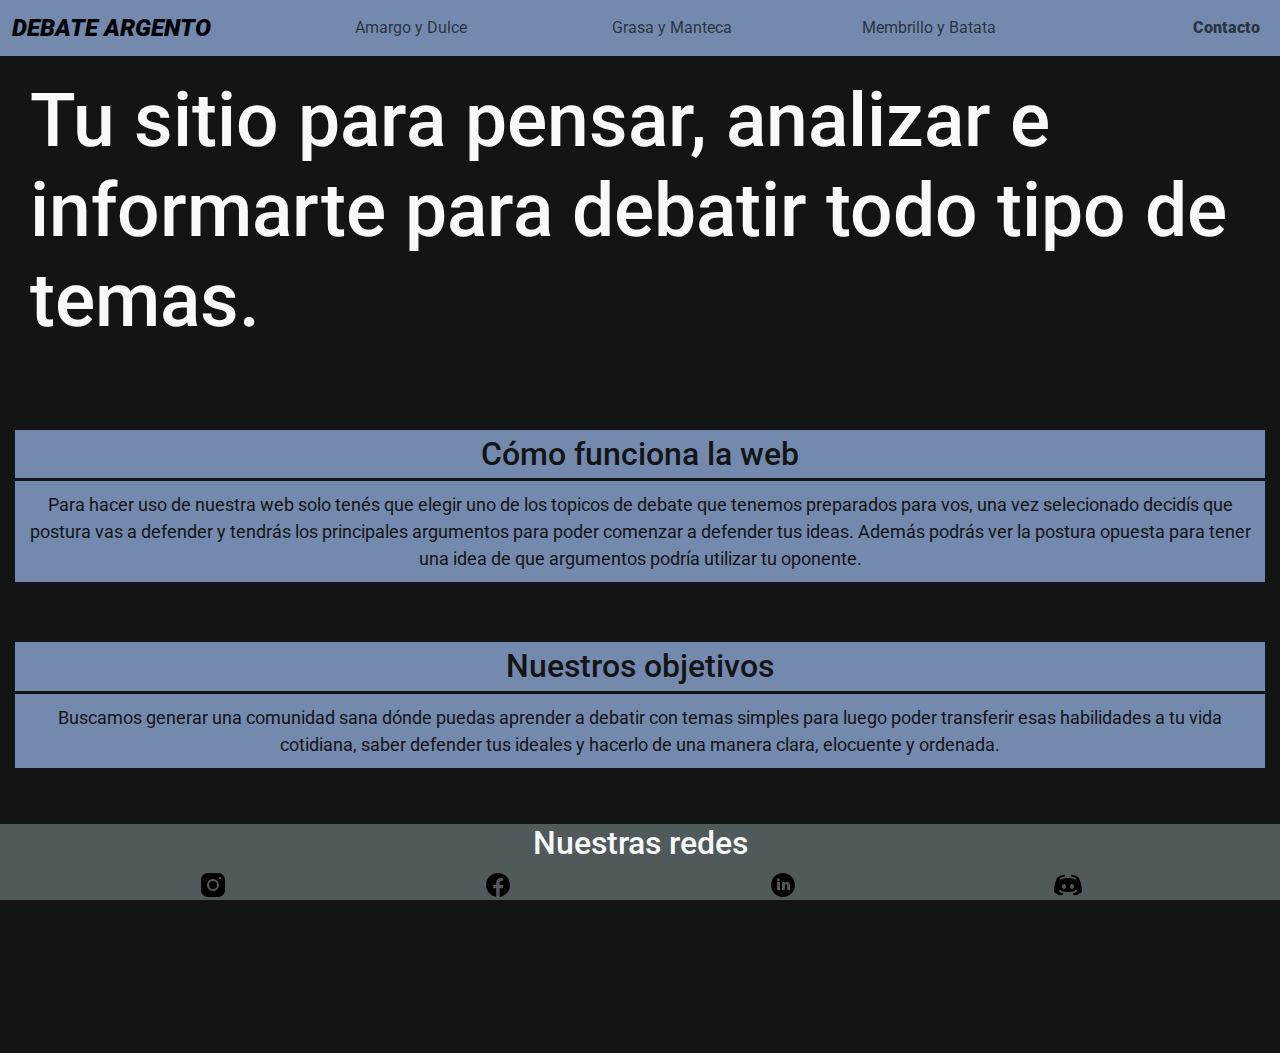
<file: index.html>
<!DOCTYPE html>
<html lang="en">
<head>
    <meta charset="UTF-8">
    <meta http-equiv="X-UA-Compatible" content="IE=edge">
    <meta name="viewport" content="width=device-width, initial-scale=1.0">
    <meta name="description" content="DEBATE ARGENTO es tu sitio para iniciarte en el mundo del debate. Tópicos básicos, introducción a argumentación y una gran comunidad.">
    <meta name="keywords" content="DEBATE, MEMBRILLO, BATATA, AMARGO, DULCE, GRASA, MANTECA">
    <link rel="icon" href="./images/icons8-debate-16.png">
    <link rel="stylesheet" href="https://cdn.jsdelivr.net/npm/bootstrap@5.3.0-alpha1/dist/css/bootstrap.min.css">
    <link href="https://unpkg.com/aos@2.3.1/dist/aos.css" rel="stylesheet">
    <link rel="stylesheet" href="./css/styles.css">
    <title>DEBATE ARGENTO</title>
</head>
<body>
    <header>
        <nav class="navbar navbar-expand-lg fixed-top">
            <div class="container-fluid">
                <a class="navbar-brand active" href="./index.html"><h4>DEBATE ARGENTO</h4></a>
                <button name="menu" class="navbar-toggler" type="button" data-bs-toggle="collapse" data-bs-target="#navbarNavAltMarkup" aria-controls="navbarNavAltMarkup" aria-expanded="false" aria-label="Toggle navigation">
                    <span class="navbar-toggler-icon"></span>
                </button>
                <div class="collapse navbar-collapse" id="navbarNavAltMarkup">
                    <div class="navbar-nav">
                        <a class="nav-link" href="./sections/amargo_dulce.html">Amargo y Dulce</a>
                        <a class="nav-link" href="./sections/grasa_manteca.html">Grasa y Manteca</a>
                        <a class="nav-link" href="./sections/membrillo_batata.html">Membrillo y Batata</a>
                        <a class="nav-link textoContacto" href="./sections/contact.html">Contacto</a>
                    </div>
                </div>
            </div>
        </nav>
        <nav class="navbar fixed-top pantallaChica">
            <div class="container-fluid">
                <a class="navbar-brand" href="#"><h4>DEBATE ARGENTO</h4></a>
                <button name="menu" class="navbar-toggler" type="button" data-bs-toggle="offcanvas" data-bs-target="#offcanvasNavbar" aria-controls="offcanvasNavbar">
                <span class="navbar-toggler-icon"></span>
                </button>
                <div class="offcanvas offcanvas-end" tabindex="-1" id="offcanvasNavbar" aria-labelledby="offcanvasNavbarLabel">
                <div class="offcanvas-header">
                    <h5 class="offcanvas-title" id="offcanvasNavbarLabel">DEBATE ARGENTO</h5>
                    <button type="button" class="btn-close" data-bs-dismiss="offcanvas" aria-label="Close"></button>
                </div>
                <div class="offcanvas-body">
                    <ul class="navbar-nav justify-content-end flex-grow-1 pe-3">
                        <li class="nav-item">
                            <a class="nav-link" href="./index.html">Inicio</a>
                        </li>
                        <li class="nav-item">
                            <a class="nav-link" href="./sections/contact.html">Contacto</a>
                        </li>
                        <li class="nav-item dropdown">
                            <a class="nav-link dropdown-toggle" href="#" role="button" data-bs-toggle="dropdown" aria-expanded="false">
                        Debates
                            </a>
                        <ul class="dropdown-menu">
                            <li><a class="dropdown-item" href="./sections/amargo_dulce.html">Amargo y Dulce</a></li>
                            <li><a class="dropdown-item" href="./sections/membrillo_batata.html">Membrillo y Batata</a></li>
                            <li><a class="dropdown-item" href="./sections/grasa_manteca.html">Grasa y Manteca</a></li>
                        </ul>
                        </li>
                    </ul>
                </div>
                </div>
            </div>
        </nav>
    </header>

    <main>
        <section>
        <h1>Tu sitio para pensar, analizar e informarte para debatir todo tipo de temas.</h1>
        
            <h3 data-aos="fade-up">Cómo funciona la web</h3>
            <p data-aos="fade-up">Para hacer uso de nuestra web solo tenés que elegir uno de los topicos de debate que tenemos preparados para vos, una vez selecionado decidís que postura vas a defender y tendrás los principales argumentos para poder comenzar a defender tus ideas. Además podrás ver la postura opuesta para tener una idea de que argumentos podría utilizar tu oponente.</p>
            <h3 data-aos="fade-up">Nuestros objetivos</h3>
            <p data-aos="fade-up">Buscamos generar una comunidad sana dónde puedas aprender a debatir con temas simples para luego poder transferir esas habilidades a tu vida cotidiana, saber defender tus ideales y hacerlo de una manera clara, elocuente y ordenada.</p>
            <h3 data-aos="fade-up">Tips para debate</h3>
            <p data-aos="fade-up">Te recomendamos que para comenzar prepares tus puntos a defender, tengas una idea introductoria para presentar tu caso y no tengas miedo de parar un minuto a pensar una respuesta. Lo importante es procesar la información.</p>

        </section>

    </main>

    <footer class="fixed-bottom">
        <h2>Nuestras redes</h2>
        <div class="container text-center">
            <div class="row">
                <div class="col-3"><a href="https://www.instagram.com/"
                    target="_blank"><img src="./images/icons8-instagram.svg" alt="Instagram"></a></div>
                <div class="col-3"><a href="https://www.facebook.com/"
                    target="_blank"><img src="./images/icons8-facebook.svg" alt="Facebook"></a></div>
                <div class="col-3"><a href="https://www.linkedin.com/"
                    target="_blank"><img src="./images/icons8-linkedin-circled.svg" alt="LinkedIn"></a></div>
                <div class="col-3"><a href="https://discord.com/"
                    target="_blank"><img src="./images/icons8-discord.svg" alt="Discord"></a></div>
            </div>
    </footer>
    <script src="https://cdn.jsdelivr.net/npm/bootstrap@5.3.0-alpha1/dist/js/bootstrap.bundle.min.js" integrity="sha384-w76AqPfDkMBDXo30jS1Sgez6pr3x5MlQ1ZAGC+nuZB+EYdgRZgiwxhTBTkF7CXvN" crossorigin="anonymous"></script>
    <script src="https://unpkg.com/aos@2.3.1/dist/aos.js"></script>
    <script>
        AOS.init();
    </script>
</body>
</html>
</file>
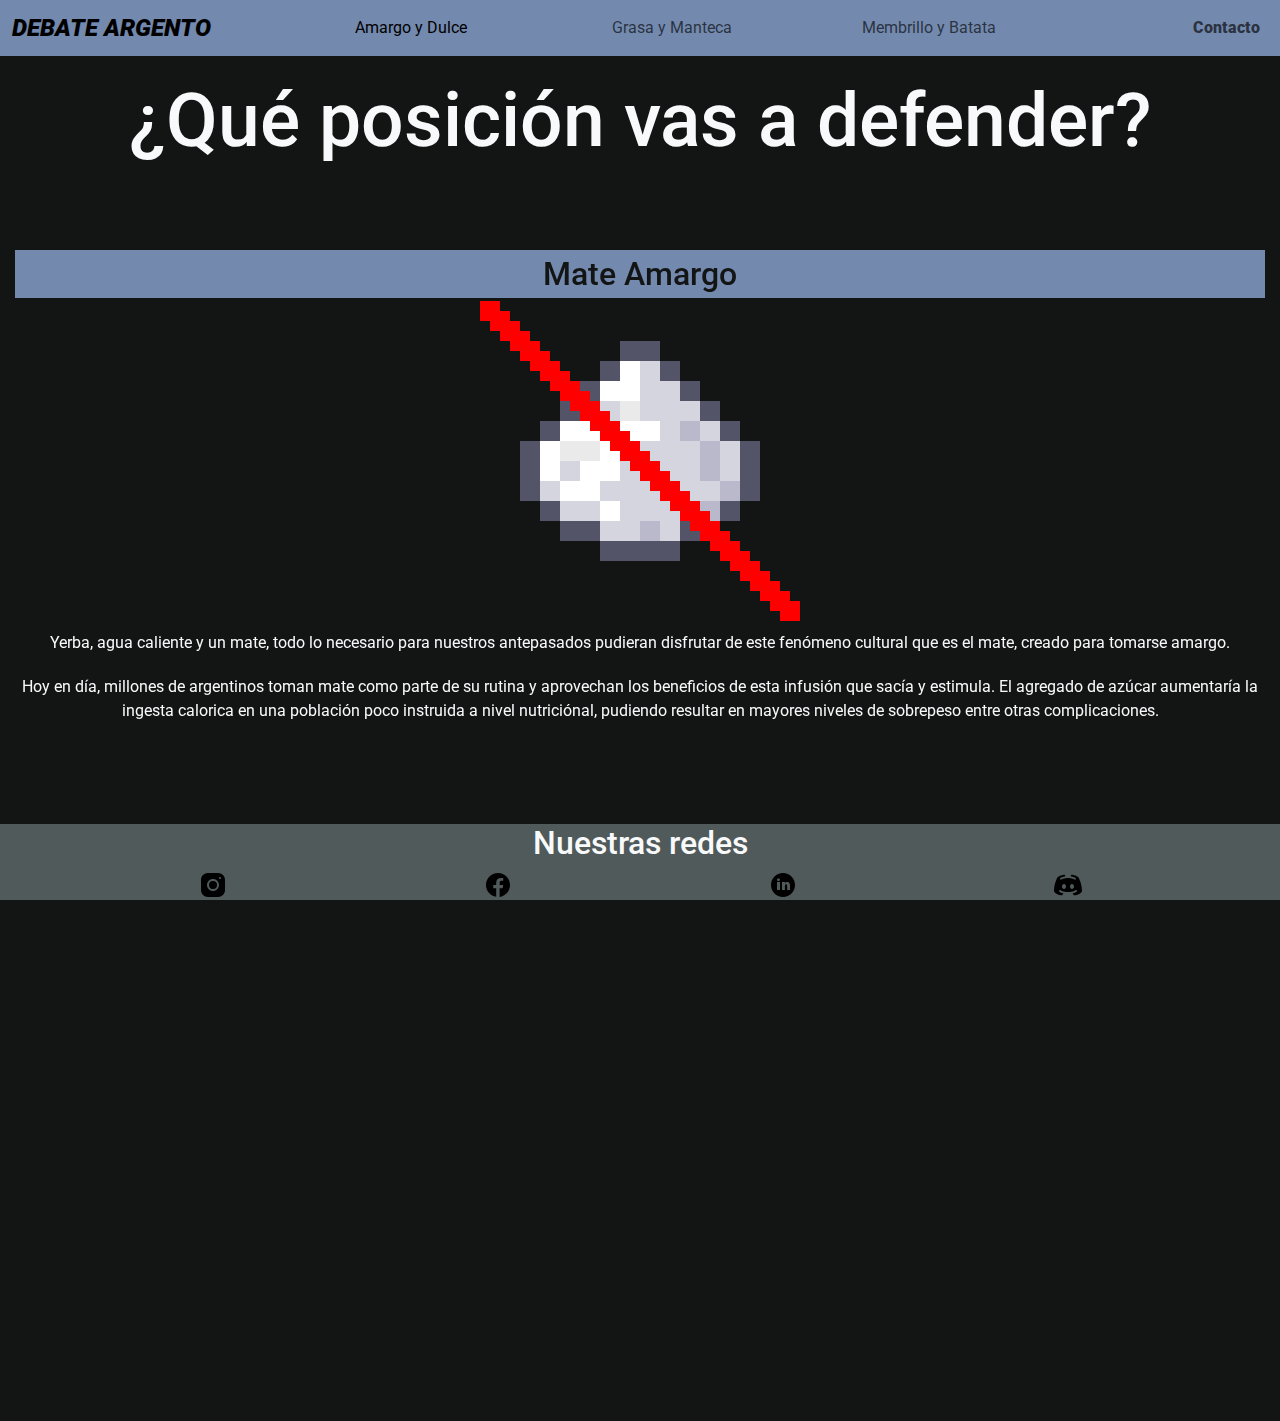
<file: sections/amargo_dulce.html>
<!DOCTYPE html>
<html lang="en">
<head>
    <meta charset="UTF-8">
    <meta http-equiv="X-UA-Compatible" content="IE=edge">
    <meta name="viewport" content="width=device-width, initial-scale=1.0">
    <meta name="description" content="DEBATE ARGENTO te ofrece puntos de vista en este acalorado debate.">
    <meta name="keywords" content="DEBATE, MEMBRILLO, BATATA, AMARGO, DULCE, GRASA, MANTECA">
    <link rel="icon" href="../images/icons8-debate-16.png">
    <link rel="stylesheet" href="https://cdn.jsdelivr.net/npm/bootstrap@5.3.0-alpha1/dist/css/bootstrap.min.css">
    <link rel="stylesheet" href="../css/styles.css">
    <link href="https://unpkg.com/aos@2.3.1/dist/aos.css" rel="stylesheet">
    <title>DEBATES | Amargo y Dulce</title>
</head>
<body>
    <header>
        <nav class="navbar navbar-expand-lg fixed-top">
            <div class="container-fluid">
                <a class="navbar-brand" href="../index.html"><h4>DEBATE ARGENTO</h4></a>
                <button name="menu" class="navbar-toggler" type="button" data-bs-toggle="collapse" data-bs-target="#navbarNavAltMarkup" aria-controls="navbarNavAltMarkup" aria-expanded="false" aria-label="Toggle navigation">
                <span class="navbar-toggler-icon"></span>
                </button>
                <div class="collapse navbar-collapse" id="navbarNavAltMarkup">
                    <div class="navbar-nav">
                        <a class="nav-link active" href="./amargo_dulce.html">Amargo y Dulce</a>
                        <a class="nav-link" href="./grasa_manteca.html">Grasa y Manteca</a>
                        <a class="nav-link" href="./membrillo_batata.html">Membrillo y Batata</a>
                        <a class="nav-link textoContacto" href="./contact.html">Contacto</a>
                    </div>
                </div>
            </div>
        </nav>
        <nav class="navbar fixed-top pantallaChica">
            <div class="container-fluid">
                <a class="navbar-brand" href="#"><h4>DEBATE ARGENTO</h4></a>
                <button name="menu" class="navbar-toggler" type="button" data-bs-toggle="offcanvas" data-bs-target="#offcanvasNavbar" aria-controls="offcanvasNavbar">
                <span class="navbar-toggler-icon"></span>
                </button>
                <div class="offcanvas offcanvas-end" tabindex="-1" id="offcanvasNavbar" aria-labelledby="offcanvasNavbarLabel">
                <div class="offcanvas-header">
                    <h5 class="offcanvas-title" id="offcanvasNavbarLabel">DEBATE ARGENTO</h5>
                    <button type="button" class="btn-close" data-bs-dismiss="offcanvas" aria-label="Close"></button>
                </div>
                <div class="offcanvas-body">
                    <ul class="navbar-nav justify-content-end flex-grow-1 pe-3">
                    <li class="nav-item">
                        <a class="nav-link" href="../index.html">Inicio</a>
                    </li>
                    <li class="nav-item">
                        <a class="nav-link" href="./contact.html">Contacto</a>
                    </li>
                    <li class="nav-item dropdown">
                        <a class="nav-link dropdown-toggle" href="#" role="button" data-bs-toggle="dropdown" aria-expanded="false">
                        Debates
                        </a>
                        <ul class="dropdown-menu">
                            <li><a class="dropdown-item" href="./amargo_dulce.html">Amargo y Dulce</a></li>
                            <li><a class="dropdown-item" href="./membrillo_batata.html">Membrillo y Batata</a></li>
                            <li><a class="dropdown-item" href="./grasa_manteca.html">Grasa y Manteca</a></li>
                        </ul>
                    </li>
                    </ul>
                </div>
                </div>
            </div>
            </nav>
    </header>

    <main>
        <h1>¿Qué posición vas a defender?</h1>
        <section class="seccionDebate">
            <div class="primeraPosicion" data-aos="fade-up">
                <h3>Mate Amargo</h3>
                <img src="../images/no_azucar.png" alt="Foto mate amargo.">
                    <ul>
                        <li>Yerba, agua caliente y un mate, todo lo necesario para nuestros antepasados pudieran disfrutar de este fenómeno cultural que es el mate, creado para tomarse amargo.</li>
                        <li>Hoy en día, millones de argentinos toman mate como parte de su rutina y aprovechan los beneficios de esta infusión que sacía y estimula. El agregado de azúcar aumentaría la ingesta calorica en una población poco instruida a nivel nutriciónal, pudiendo resultar en mayores niveles de sobrepeso entre otras complicaciones.</li>
                    </ul>
            </div>
            <div class="segundaPosicion" data-aos="fade-up">
                <h3>Mate Dulce</h3>
                <img src="../images/azucar.png" alt="Foto mate dulce.">
                    <ul>
                        <li>No hay que pasar por un proceso de acostumbramiento, cosa que puede suceder en el caso del nate amargo a causa de su fuerte sabor.</li>
                        <li>El mate cumple un rol social en nuestra cultura y compartirlo con otras personas es muy común. La mayoría de argentinos prefieren el mate dulce por lo que tomarlo de esta manera hará que nuestra ronda de mate tenga una mayor cantidad de gente disfrutando.</li>
                        <li>Para aquellos que encuentran el sabor del mate amargo muy fuerte, tomar mate dulce les permite aprovechar sus beneficios.</li>
                    </ul>
            </div>
        </section>
    </main>

    <footer class="fixed-bottom">
        <h2>Nuestras redes</h2>
        <div class="container text-center">
            <div class="row">
                <div class="col-3"><a href="https://www.instagram.com/"
                    target="_blank"><img src="../images/icons8-instagram.svg" alt="Instagram"></a></div>
                <div class="col-3"><a href="https://www.facebook.com/"
                    target="_blank"><img src="../images/icons8-facebook.svg" alt="Facebook"></a></div>
                <div class="col-3"><a href="https://www.linkedin.com/"
                    target="_blank"><img src="../images/icons8-linkedin-circled.svg" alt="LinkedIn"></a></div>
                <div class="col-3"><a href="https://discord.com/"
                    target="_blank"><img src="../images/icons8-discord.svg" alt="Discord"></a></div>
            </div>
    </footer>

    <script src="https://cdn.jsdelivr.net/npm/bootstrap@5.3.0-alpha1/dist/js/bootstrap.bundle.min.js" integrity="sha384-w76AqPfDkMBDXo30jS1Sgez6pr3x5MlQ1ZAGC+nuZB+EYdgRZgiwxhTBTkF7CXvN" crossorigin="anonymous"></script>
    <script src="https://unpkg.com/aos@2.3.1/dist/aos.js"></script>
    <script>
        AOS.init();
    </script>
    </body>
</html>
</file>
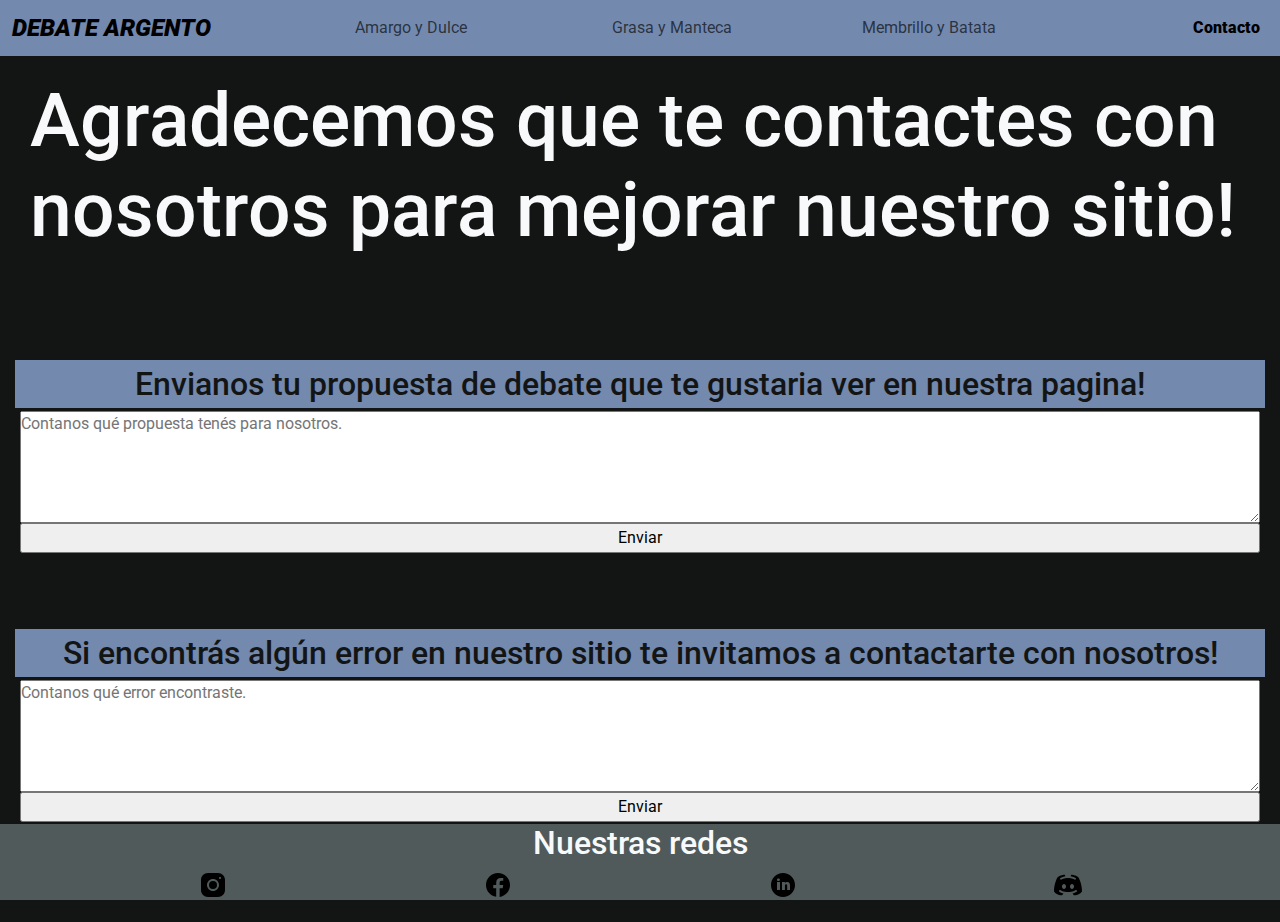
<file: sections/contact.html>
<!DOCTYPE html>
<html lang="en">
<head>
    <meta charset="UTF-8">
    <meta http-equiv="X-UA-Compatible" content="IE=edge">
    <meta name="viewport" content="width=device-width, initial-scale=1.0">
    <meta name="description" content="DEBATE ARGENTO está abierto a critivas de usuarios y recomendaciones. Ayudanos a mejorar!">
    <meta name="keywords" content="DEBATE, MEMBRILLO, BATATA, AMARGO, DULCE, GRASA, MANTECA, CONTACTO">
    <link rel="icon" href="../images/icons8-debate-16.png">
    <link rel="stylesheet" href="https://cdn.jsdelivr.net/npm/bootstrap@5.3.0-alpha1/dist/css/bootstrap.min.css">
    <link rel="stylesheet" href="../css/styles.css">
    <title>Contacto</title>
</head>
<body>
    <header>
        <nav class="navbar navbar-expand-lg fixed-top">
            <div class="container-fluid">
                <a class="navbar-brand" href="../index.html"><h4>DEBATE ARGENTO</h4></a>
                <button name="menu" class="navbar-toggler" type="button" data-bs-toggle="collapse" data-bs-target="#navbarNavAltMarkup" aria-controls="navbarNavAltMarkup" aria-expanded="false" aria-label="Toggle navigation">
                <span class="navbar-toggler-icon"></span>
                </button>
                <div class="collapse navbar-collapse" id="navbarNavAltMarkup">
                    <div class="navbar-nav">
                        <a class="nav-link" href="./amargo_dulce.html">Amargo y Dulce</a>
                        <a class="nav-link" href="./grasa_manteca.html">Grasa y Manteca</a>
                        <a class="nav-link" href="./membrillo_batata.html">Membrillo y Batata</a>
                        <a class="nav-link textoContacto active" href="./contact.html">Contacto</a>
                    </div>
                </div>
            </div>
        </nav>
        <nav class="navbar fixed-top pantallaChica">
            <div class="container-fluid">
                <a class="navbar-brand" href="#"><h4>DEBATE ARGENTO</h4></a>
                <button name="menu" class="navbar-toggler" type="button" data-bs-toggle="offcanvas" data-bs-target="#offcanvasNavbar" aria-controls="offcanvasNavbar">
                <span class="navbar-toggler-icon"></span>
                </button>
                <div class="offcanvas offcanvas-end" tabindex="-1" id="offcanvasNavbar" aria-labelledby="offcanvasNavbarLabel">
                <div class="offcanvas-header">
                    <h5 class="offcanvas-title" id="offcanvasNavbarLabel">DEBATE ARGENTO</h5>
                    <button type="button" class="btn-close" data-bs-dismiss="offcanvas" aria-label="Close"></button>
                </div>
                <div class="offcanvas-body">
                    <ul class="navbar-nav justify-content-end flex-grow-1 pe-3">
                    <li class="nav-item">
                        <a class="nav-link" href="../index.html">Inicio</a>
                    </li>
                    <li class="nav-item">
                        <a class="nav-link" href="./contact.html">Contacto</a>
                    </li>
                    <li class="nav-item dropdown">
                        <a class="nav-link dropdown-toggle" href="#" role="button" data-bs-toggle="dropdown" aria-expanded="false">
                        Debates
                        </a>
                        <ul class="dropdown-menu">
                            <li><a class="dropdown-item" href="./amargo_dulce.html">Amargo y Dulce</a></li>
                            <li><a class="dropdown-item" href="./membrillo_batata.html">Membrillo y Batata</a></li>
                            <li><a class="dropdown-item" href="./grasa_manteca.html">Grasa y Manteca</a></li>
                        </ul>
                    </li>
                    </ul>
                </div>
                </div>
            </div>
            </nav>
    </header>
    
    <main>
        <section>
            <h1>Agradecemos que te contactes con nosotros para mejorar nuestro sitio!</h1>
            <form action="">
                <div class="contacto">
                    <label for="propuesta"><h3>Envianos tu propuesta de debate que te gustaria ver en nuestra pagina!</h3></label>
                    <textarea name="propuesta" id="propuesta" placeholder="Contanos qué propuesta tenés para nosotros."></textarea>
                    <input type="submit" value="Enviar">
                </div>
                <div class="contacto">
                    <label for="error"><h3>Si encontrás algún error en nuestro sitio te invitamos a contactarte con nosotros!</h3></label>
                    <textarea name="error" id="error" placeholder="Contanos qué error encontraste."></textarea>
                    <input type="submit" value="Enviar">
                </div>
            </form>
        </section>

        
        
    </main>


    <footer class="fixed-bottom">
        <h2>Nuestras redes</h2>
        <div class="container text-center">
            <div class="row">
                <div class="col-3"><a href="https://www.instagram.com/"
                    target="_blank"><img src="../images/icons8-instagram.svg" alt="Instagram"></a></div>
                <div class="col-3"><a href="https://www.facebook.com/"
                    target="_blank"><img src="../images/icons8-facebook.svg" alt="Facebook"></a></div>
                <div class="col-3"><a href="https://www.linkedin.com/"
                    target="_blank"><img src="../images/icons8-linkedin-circled.svg" alt="LinkedIn"></a></div>
                <div class="col-3"><a href="https://discord.com/"
                    target="_blank"><img src="../images/icons8-discord.svg" alt="Discord"></a></div>
            </div>
    </footer>
    <script src="https://cdn.jsdelivr.net/npm/bootstrap@5.3.0-alpha1/dist/js/bootstrap.bundle.min.js" integrity="sha384-w76AqPfDkMBDXo30jS1Sgez6pr3x5MlQ1ZAGC+nuZB+EYdgRZgiwxhTBTkF7CXvN" crossorigin="anonymous"></script>
</body>
</html>
</file>
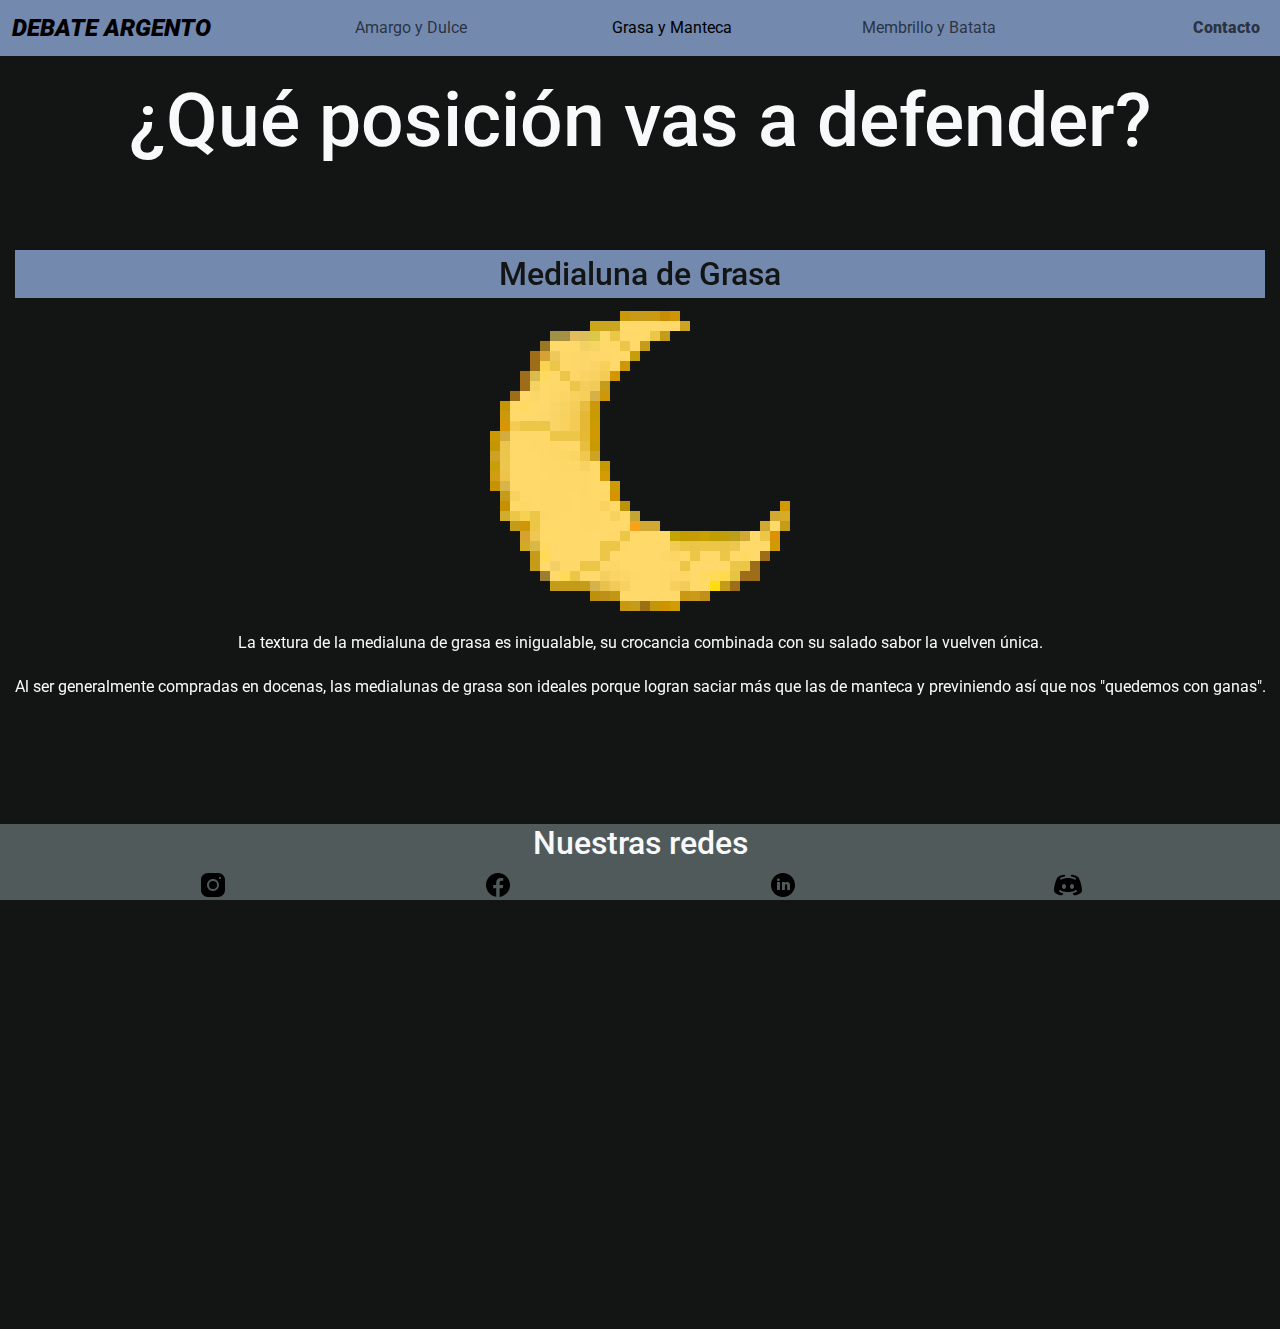
<file: sections/grasa_manteca.html>
<!DOCTYPE html>
<html lang="en">
<head>
    <meta charset="UTF-8">
    <meta http-equiv="X-UA-Compatible" content="IE=edge">
    <meta name="viewport" content="width=device-width, initial-scale=1.0">
    <meta name="description" content="DEBATE ARGENTO te ofrece puntos de vista en este acalorado debate.">
    <meta name="keywords" content="DEBATE, MEMBRILLO, BATATA, AMARGO, DULCE, GRASA, MANTECA">
    <link rel="icon" href="../images/icons8-debate-16.png">
    <link rel="stylesheet" href="https://cdn.jsdelivr.net/npm/bootstrap@5.3.0-alpha1/dist/css/bootstrap.min.css">
    <link rel="stylesheet" href="../css/styles.css">
    <link href="https://unpkg.com/aos@2.3.1/dist/aos.css" rel="stylesheet">
    <title>DEBATES | Grasa y Manteca</title>
</head>
<body>
    <header>
        <nav class="navbar navbar-expand-lg fixed-top">
            <div class="container-fluid">
                <a class="navbar-brand" href="../index.html"><h4>DEBATE ARGENTO</h4></a>
                <button name="menu" class="navbar-toggler" type="button" data-bs-toggle="collapse" data-bs-target="#navbarNavAltMarkup" aria-controls="navbarNavAltMarkup" aria-expanded="false" aria-label="Toggle navigation">
                <span class="navbar-toggler-icon"></span>
                </button>
                <div class="collapse navbar-collapse" id="navbarNavAltMarkup">
                    <div class="navbar-nav">
                        <a class="nav-link" href="./amargo_dulce.html">Amargo y Dulce</a>
                        <a class="nav-link active" href="./grasa_manteca.html">Grasa y Manteca</a>
                        <a class="nav-link" href="./membrillo_batata.html">Membrillo y Batata</a>
                        <a class="nav-link textoContacto" href="./contact.html">Contacto</a>
                    </div>
                </div>
            </div>
        </nav>
        <nav class="navbar fixed-top pantallaChica">
            <div class="container-fluid">
                <a class="navbar-brand" href="#"><h4>DEBATE ARGENTO</h4></a>
                <button name="menu" class="navbar-toggler" type="button" data-bs-toggle="offcanvas" data-bs-target="#offcanvasNavbar" aria-controls="offcanvasNavbar">
                <span class="navbar-toggler-icon"></span>
                </button>
                <div class="offcanvas offcanvas-end" tabindex="-1" id="offcanvasNavbar" aria-labelledby="offcanvasNavbarLabel">
                <div class="offcanvas-header">
                    <h5 class="offcanvas-title" id="offcanvasNavbarLabel">DEBATE ARGENTO</h5>
                    <button type="button" class="btn-close" data-bs-dismiss="offcanvas" aria-label="Close"></button>
                </div>
                <div class="offcanvas-body">
                    <ul class="navbar-nav justify-content-end flex-grow-1 pe-3">
                    <li class="nav-item">
                        <a class="nav-link" href="../index.html">Inicio</a>
                    </li>
                    <li class="nav-item">
                        <a class="nav-link" href="./contact.html">Contacto</a>
                    </li>
                    <li class="nav-item dropdown">
                        <a class="nav-link dropdown-toggle" href="#" role="button" data-bs-toggle="dropdown" aria-expanded="false">
                        Debates
                        </a>
                        <ul class="dropdown-menu">
                            <li><a class="dropdown-item" href="./amargo_dulce.html">Amargo y Dulce</a></li>
                            <li><a class="dropdown-item" href="./membrillo_batata.html">Membrillo y Batata</a></li>
                            <li><a class="dropdown-item" href="./grasa_manteca.html">Grasa y Manteca</a></li>
                        </ul>
                    </li>
                    </ul>
                </div>
                </div>
            </div>
            </nav>
    </header>

    <main>
        <h1>¿Qué posición vas a defender?</h1>
        <section class="seccionDebate">
            <div class="primeraPosicion" data-aos="fade-up">
                <h3>Medialuna de Grasa</h3>
                <img src="../images/medialuna_grasa.png" alt="Foto medialuna grasa.">
                    <ul>
                        <li>La textura de la medialuna de grasa es inigualable, su crocancia combinada con su salado sabor la vuelven única.</li>
                        <li>Al ser generalmente compradas en docenas, las medialunas de grasa son ideales porque logran saciar más que las de manteca y previniendo así que nos "quedemos con ganas".</li>
                    </ul>
            </div>
            <div class="segundaPosicion" data-aos="fade-up">
                <h3>Medialuna de Manteca</h3>
                <img src="../images/medialuna_manteca.png" alt="Foto medialuna manteca.">
                    <ul>
                        <li>Su textura esponjosa y aireada le proporciona una liviandad que permite comer a gusto hasta saciarse.</li>
                        <li>El misticismo de la medialuna sólo puede ser igualado por el famoso sanguche de medialuna. Una medialuna de manteca rellena de jamón y queso generalmente caliente.</li>
                    </ul>
            </div>
        </section>
    </main>

    <footer class="fixed-bottom">
        <h2>Nuestras redes</h2>
        <div class="container text-center">
            <div class="row">
                <div class="col-3"><a href="https://www.instagram.com/"
                    target="_blank"><img src="../images/icons8-instagram.svg" alt="Instagram"></a></div>
                <div class="col-3"><a href="https://www.facebook.com/"
                    target="_blank"><img src="../images/icons8-facebook.svg" alt="Facebook"></a></div>
                <div class="col-3"><a href="https://www.linkedin.com/"
                    target="_blank"><img src="../images/icons8-linkedin-circled.svg" alt="LinkedIn"></a></div>
                <div class="col-3"><a href="https://discord.com/"
                    target="_blank"><img src="../images/icons8-discord.svg" alt="Discord"></a></div>
            </div>
    </footer>

    <script src="https://cdn.jsdelivr.net/npm/bootstrap@5.3.0-alpha1/dist/js/bootstrap.bundle.min.js" integrity="sha384-w76AqPfDkMBDXo30jS1Sgez6pr3x5MlQ1ZAGC+nuZB+EYdgRZgiwxhTBTkF7CXvN" crossorigin="anonymous"></script>
    <script src="https://unpkg.com/aos@2.3.1/dist/aos.js"></script>
    <script>
        AOS.init();
    </script>
    </body>
</html>
</file>
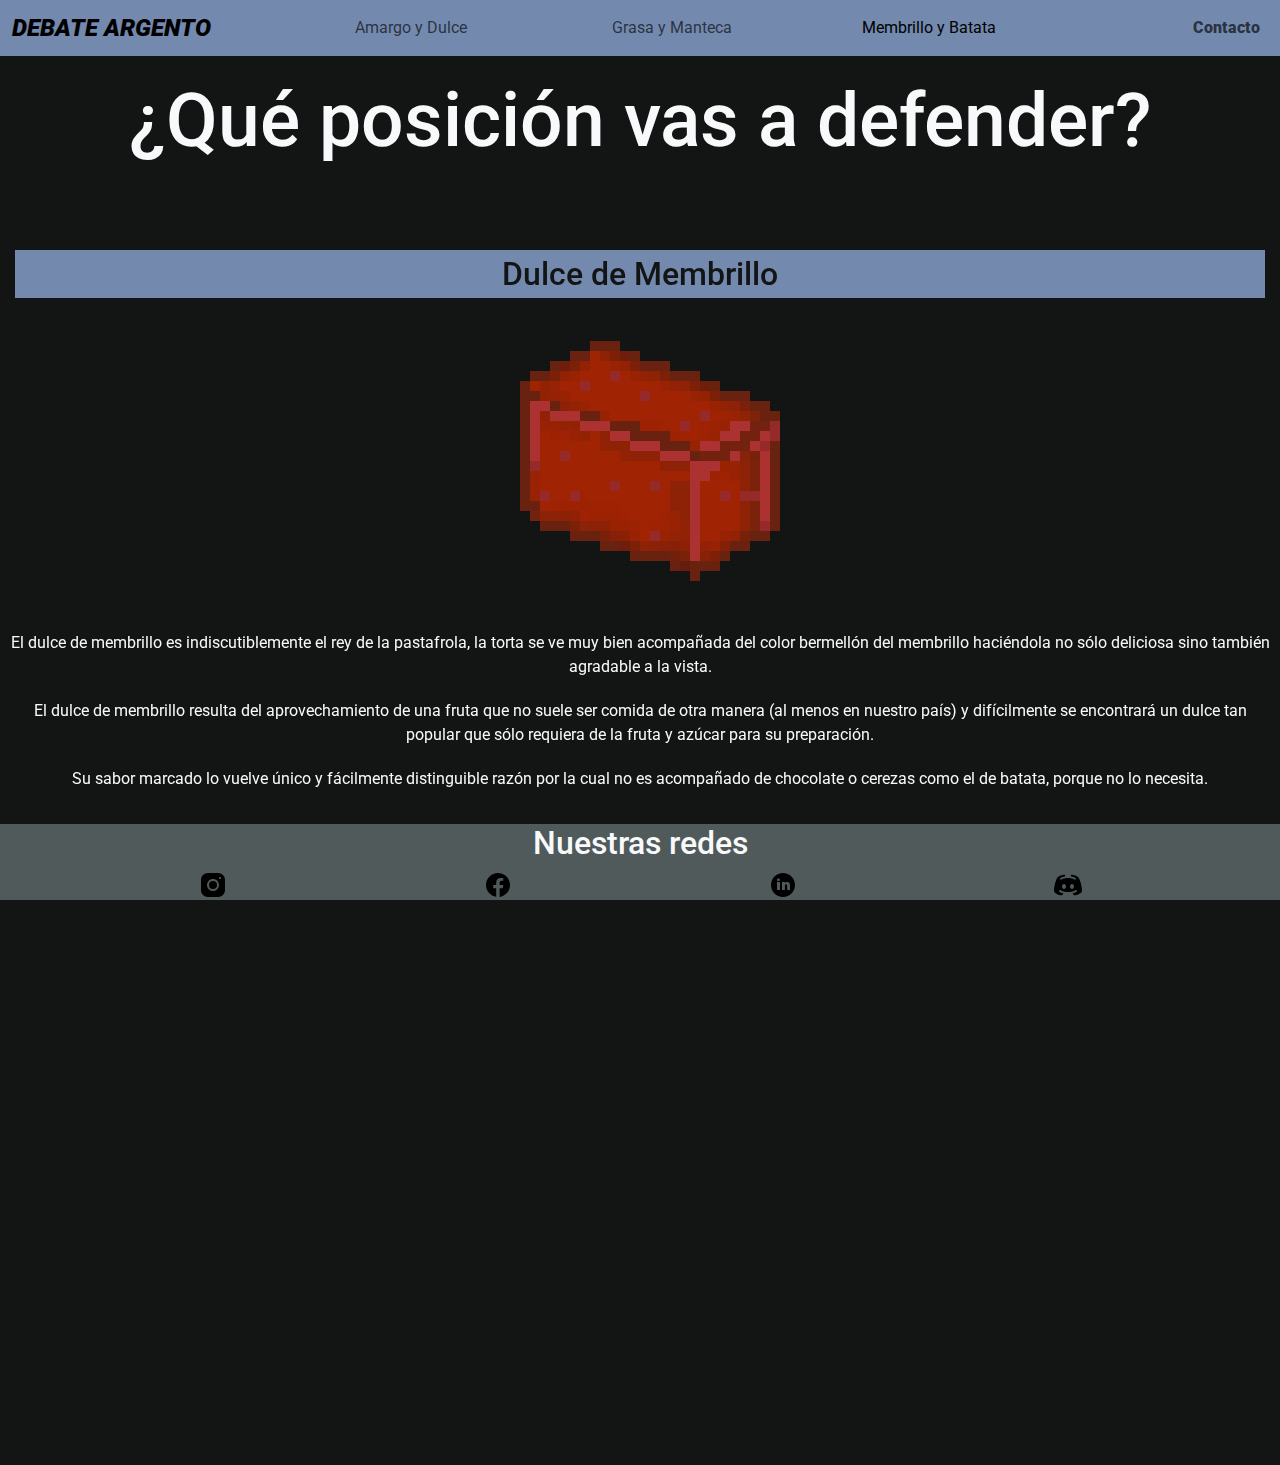
<file: sections/membrillo_batata.html>
<!DOCTYPE html>
<html lang="en">
<head>
    <meta charset="UTF-8">
    <meta http-equiv="X-UA-Compatible" content="IE=edge">
    <meta name="viewport" content="width=device-width, initial-scale=1.0">
    <meta name="description" content="DEBATE ARGENTO te ofrece puntos de vista en este acalorado debate.">
    <meta name="keywords" content="DEBATE, MEMBRILLO, BATATA, AMARGO, DULCE, GRASA, MANTECA">
    <link rel="icon" href="../images/icons8-debate-16.png">
    <link rel="stylesheet" href="https://cdn.jsdelivr.net/npm/bootstrap@5.3.0-alpha1/dist/css/bootstrap.min.css">
    <link rel="stylesheet" href="../css/styles.css">
    <link href="https://unpkg.com/aos@2.3.1/dist/aos.css" rel="stylesheet">
    <title>DEBATES | Membrillo y Batata</title>
</head>


<body>

    <header>
        <nav class="navbar navbar-expand-lg fixed-top">
            <div class="container-fluid">
                <a class="navbar-brand" href="../index.html"><h4>DEBATE ARGENTO</h4></a>
                <button name="menu" class="navbar-toggler" type="button" data-bs-toggle="collapse" data-bs-target="#navbarNavAltMarkup" aria-controls="navbarNavAltMarkup" aria-expanded="false" aria-label="Toggle navigation">
                    <span class="navbar-toggler-icon"></span>
                </button>
                <div class="collapse navbar-collapse" id="navbarNavAltMarkup">
                    <div class="navbar-nav">
                        <a class="nav-link" href="./amargo_dulce.html">Amargo y Dulce</a>
                        <a class="nav-link" href="./grasa_manteca.html">Grasa y Manteca</a>
                        <a class="nav-link active" href="./membrillo_batata.html">Membrillo y Batata</a>
                        <a class="nav-link textoContacto" href="./contact.html">Contacto</a>
                    </div>
                </div>
            </div>
        </nav>
        <nav class="navbar fixed-top pantallaChica">
            <div class="container-fluid">
                <a class="navbar-brand" href="#"><h4>DEBATE ARGENTO</h4></a>
                <button name="menu" class="navbar-toggler" type="button" data-bs-toggle="offcanvas" data-bs-target="#offcanvasNavbar" aria-controls="offcanvasNavbar">
                <span class="navbar-toggler-icon"></span>
                </button>
                <div class="offcanvas offcanvas-end" tabindex="-1" id="offcanvasNavbar" aria-labelledby="offcanvasNavbarLabel">
                <div class="offcanvas-header">
                    <h5 class="offcanvas-title" id="offcanvasNavbarLabel">DEBATE ARGENTO</h5>
                    <button type="button" class="btn-close" data-bs-dismiss="offcanvas" aria-label="Close"></button>
                </div>
                <div class="offcanvas-body">
                    <ul class="navbar-nav justify-content-end flex-grow-1 pe-3">
                        <li class="nav-item">
                            <a class="nav-link" href="../index.html">Inicio</a>
                        </li>
                        <li class="nav-item">
                            <a class="nav-link" href="./contact.html">Contacto</a>
                        </li>
                        <li class="nav-item dropdown">
                            <a class="nav-link dropdown-toggle" href="#" role="button" data-bs-toggle="dropdown" aria-expanded="false">
                        Debates
                            </a>
                        <ul class="dropdown-menu">
                            <li><a class="dropdown-item" href="./amargo_dulce.html">Amargo y Dulce</a></li>
                            <li><a class="dropdown-item" href="./membrillo_batata.html">Membrillo y Batata</a></li>
                            <li><a class="dropdown-item" href="./grasa_manteca.html">Grasa y Manteca</a></li>
                        </ul>
                        </li>
                    </ul>
                </div>
                </div>
            </div>
        </nav>
    </header>

    <main>
        <h1>¿Qué posición vas a defender?</h1>
        <section class="seccionDebate">
            <div class="primeraPosicion" data-aos="fade-up">
                <h3>Dulce de Membrillo</h3>
                <img src="../images/dulce_membrillo.png" alt="Foto dulce membrillo.">
                    <ul>
                        <li>El dulce de membrillo es indiscutiblemente el rey de la pastafrola, la torta se ve muy bien acompañada del color bermellón del membrillo haciéndola no sólo deliciosa sino también agradable a la vista.</li>
                        <li>El dulce de membrillo resulta del aprovechamiento de una fruta que no suele ser comida de otra manera (al menos en nuestro país) y difícilmente se encontrará un dulce tan popular que sólo requiera de la fruta y azúcar para su preparación.</li>
                        <li>Su sabor marcado lo vuelve único y fácilmente distinguible razón por la cual no es acompañado de chocolate o cerezas como el de batata, porque no lo necesita.</li>
                    </ul>
            </div>
            <div class="segundaPosicion" data-aos="fade-up">
                <h3>Dulce de Batata</h3>
                <img src="../images/dulce_batata.png" alt="Foto dulce batata.">
                    <ul class="segundaPosicion">
                        <li>Perteneciente al famoso dúo de "fresco y batata" instaurado en la cultura argentina. Un renombre de tal alcance debe provenir de una preferencia hacia este dulce.</li>
                        <li>El dulce de batata no se ve restringido en cuanto a variedad, siendo fácil encontrar dulce de batata con chocolate y dulce de batata con cerezas.</li>
                        <li>El sabor menos marcado del dulce de batata lo vuelve idóneo para su combinación con otros alimentos y quesos.</li>
                    </ul>
            </div>
                
            
        </section>
    </main>

    <footer class="fixed-bottom">
        <h2>Nuestras redes</h2>
        <div class="container text-center">
            <div class="row">
                <div class="col-3"><a href="https://www.instagram.com/"
                    target="_blank"><img src="../images/icons8-instagram.svg" alt="Instagram"></a></div>
                <div class="col-3"><a href="https://www.facebook.com/"
                    target="_blank"><img src="../images/icons8-facebook.svg" alt="Facebook"></a></div>
                <div class="col-3"><a href="https://www.linkedin.com/"
                    target="_blank"><img src="../images/icons8-linkedin-circled.svg" alt="LinkedIn"></a></div>
                <div class="col-3"><a href="https://discord.com/"
                    target="_blank"><img src="../images/icons8-discord.svg" alt="Discord"></a></div>
            </div>
    </footer>

    <script src="https://cdn.jsdelivr.net/npm/bootstrap@5.3.0-alpha1/dist/js/bootstrap.bundle.min.js" integrity="sha384-w76AqPfDkMBDXo30jS1Sgez6pr3x5MlQ1ZAGC+nuZB+EYdgRZgiwxhTBTkF7CXvN" crossorigin="anonymous"></script>
    <script src="https://unpkg.com/aos@2.3.1/dist/aos.js"></script>
    <script>
        AOS.init();
    </script>
</body>
</html>
</file>
<file: css/styles.css>
@import "https://fonts.googleapis.com/css2?family=Roboto:wght@100;300;400;500;700;900&display=swap";
* {
  margin: 0;
  padding: 0;
}

.pantallaGrande {
  display: none;
}

a {
  text-decoration: none;
}

ul {
  list-style: none;
  padding: 0;
}

section {
  margin-bottom: 100px;
}

form {
  display: grid;
  grid-template-rows: 1fr 1fr;
  grid-gap: 16px;
}

.contacto {
  display: grid;
  grid-template-rows: 1fr 1fr 30px;
}

textarea {
  margin-left: 20px;
  margin-right: 20px;
}

input {
  margin-left: 20px;
  margin-right: 20px;
}

h1 {
  padding: 25px;
  display: flex;
  justify-content: center;
  margin: 50px 5px 20px 5px;
  font-size: 20px;
}

body {
  background-color: #131515;
  font-family: "Roboto", sans-serif;
  color: #F8F9FA;
}

header nav {
  background-color: #7389ae;
  border-style: solid;
  border-color: #131515;
  border-width: 0px 0px 1px 0px;
}

h2 {
  text-align: center;
}

h3 {
  background-color: #7389ae;
  color: #131515;
  font-size: 15px;
  font-weight: 500;
  padding: 5px;
  margin: 15px 15px 0px 15px;
  text-align: center;
  margin-top: 60px;
  margin-bottom: 1px;
}

h4 {
  margin: 0px;
  font-weight: 900;
  font-style: italic;
}

.seccionDebate {
  text-align: center;
}

p {
  background-color: #7389ae;
  color: #131515;
  font-size: x-small;
  padding: 10px;
  text-align: center;
  margin: 0px 15px 15px 15px;
}

footer {
  background-color: #505A5B;
  max-height: 20%;
}

.offcanvas {
  background-color: #131515;
}
.offcanvas a {
  color: #F8F9FA;
}
.offcanvas a:visited {
  color: #F8F9FA;
}

.offcanvas-title {
  color: #7389ae;
}

.dropdown-menu {
  background-color: #7389ae;
}

.navbar-brand {
  margin: 0px;
  font-size: medium;
}

img {
  max-width: 40%;
}

.btn-close {
  background-color: #7389ae;
}

.nav-link:hover {
  color: #F8F9FA;
}

ol {
  list-style: none;
  padding: 0;
}

.text-center ul {
  margin-bottom: 100px;
}

.seccionDebate li {
  padding: 10px;
}

@media (min-width: 576px) {
  h1 {
    font-size: 30px;
  }
  h3 {
    margin-bottom: 2px;
    font-size: larger;
  }
  p {
    font-size: medium;
  }
}
@media (min-width: 992px) {
  h1 {
    font-size: 75px;
  }
  .nav-link {
    text-align: right;
  }
  h3 {
    margin-bottom: 3px;
    font-size: xx-large;
  }
  p {
    font-size: large;
  }
  .pantallaChica {
    display: none;
  }
  header nav {
    background-color: #7389ae;
  }
  .navbar-nav {
    display: grid;
    width: 100%;
    grid-template-columns: 1fr 1fr 1fr 1fr;
  }
  .textoContacto {
    font-weight: 900;
  }
}

/*# sourceMappingURL=styles.css.map */
</file>
